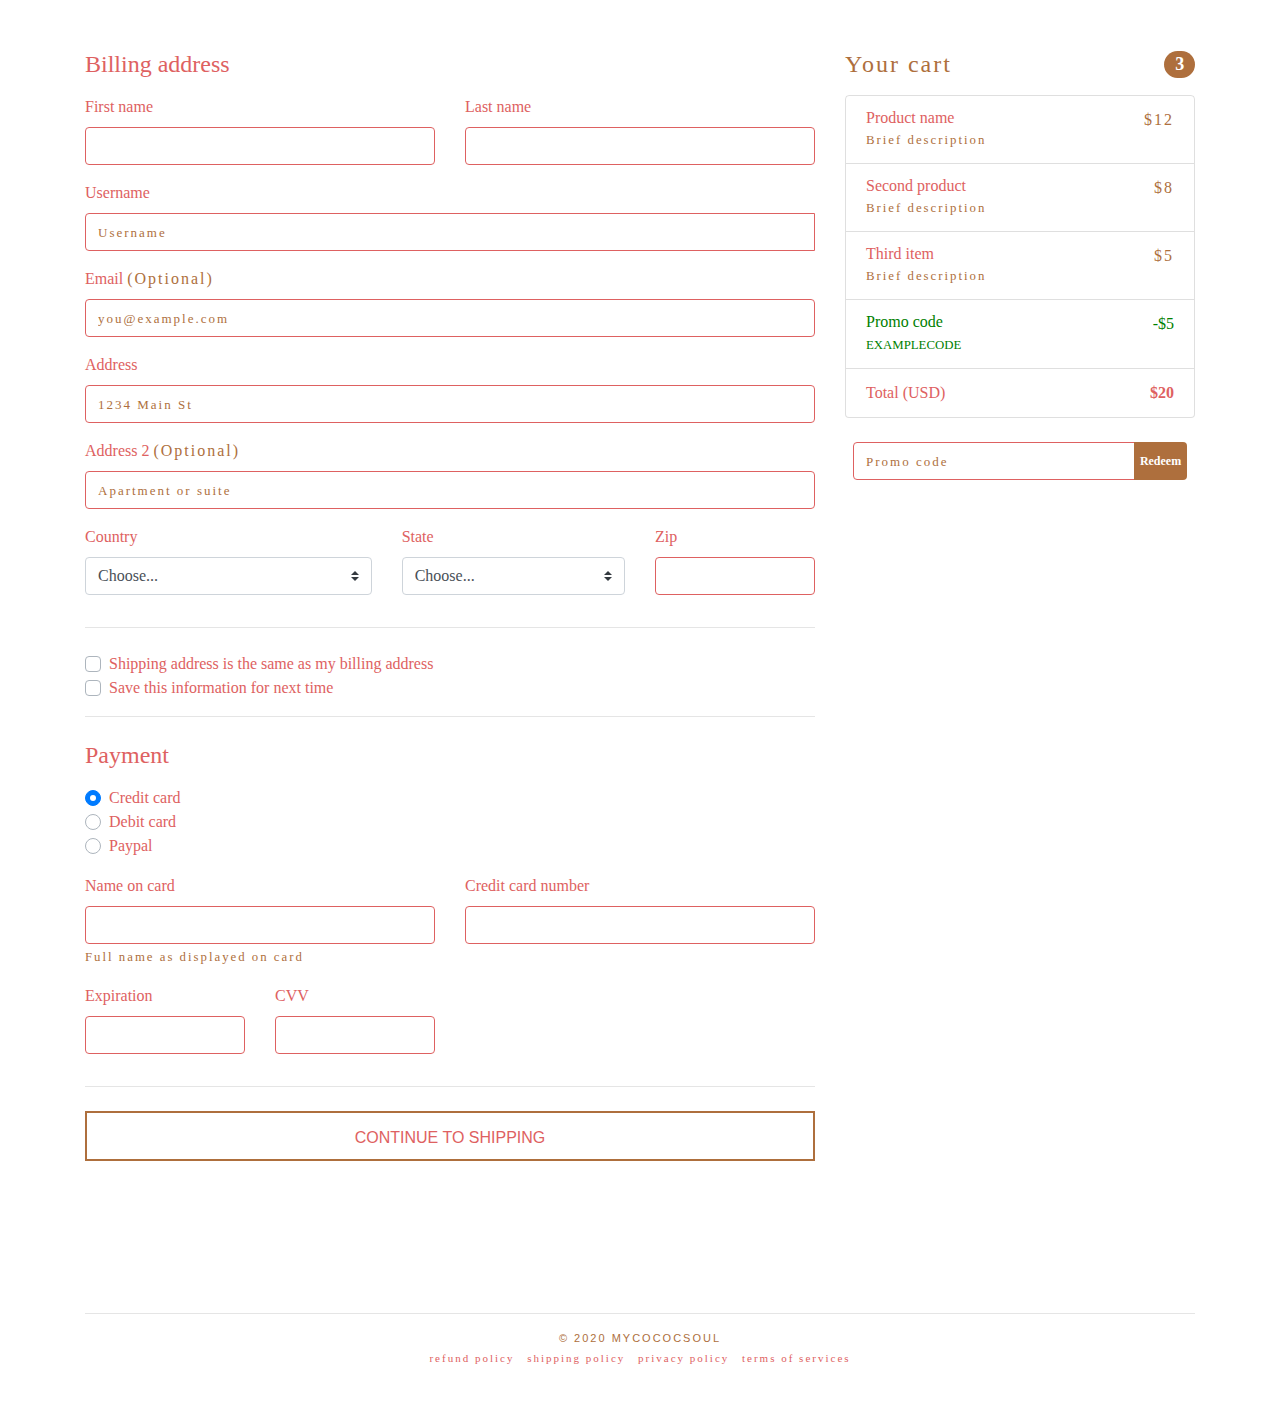
<file: demo/checkout-page.html>
<!doctype html>
<html lang="en">
  <head>
    <!-- Required meta tags -->
    <meta charset="utf-8">
    <meta name="viewport" content="width=device-width, initial-scale=1, shrink-to-fit=no">

    <!-- Bootstrap CSS -->
    <link rel="stylesheet" href="https://stackpath.bootstrapcdn.com/bootstrap/4.4.1/css/bootstrap.min.css" integrity="sha384-Vkoo8x4CGsO3+Hhxv8T/Q5PaXtkKtu6ug5TOeNV6gBiFeWPGFN9MuhOf23Q9Ifjh" crossorigin="anonymous">
    <link rel="stylesheet" href="css/style.css" >
    <title>Checkout-page</title>
    <style>
 
.button-3{
  width:100%;
  height:50px;
  border:2px solid #ae6f3d;
  float:left;
  text-align:center;
  cursor:pointer;
  position:relative;
  box-sizing:border-box;
  overflow:hidden;
  margin:0 0 40px 50px;
}
.button-3 a{
  font-family:arial;
  font-size:16px;
  color:#ae6f3d;
  text-decoration:none;
  line-height:50px;
  transition:all .5s ease;
  z-index:2;
  position:relative;
}
.eff-3{
  width:100%;
  height:50px;
  bottom:-50px;
  background:#ae6f3d;
  position:absolute;
  transition:all .5s ease;
  z-index:1;
}
.button-3:hover .eff-3{
  bottom:0;
}
.button-3:hover a{
  color:#fff !important;
}
input,
input::-webkit-input-placeholder {
font-size: 13px;
letter-spacing: 2px;
color: #ae6f3d !important;
}
input,
input::-webkit-input-placeholder:hover {
 color: #ae6f3d !important;
 border: 1px solid #ae6f3d;
 background: none !important;
}
.text-muted{
  color: #ae6f3d !important;
  letter-spacing: 2px;
}
.badge{
  background: #ae6f3d;
  color: #fff;
}
select option {
    margin: 40px;
    background: red !important;
    color: #fff;
    text-shadow: 0 1px 0 rgba(0, 0, 0, 0.4);
}
.list-group-item {
  background: none;
}
.coupon{
  color: green;
}
    </style>
  </head>
  <body>

    <div class="container">

        <div class="row" style="margin-top: 50px;">
          <div class="col-md-4 order-md-2 mb-4">
            <h4 class="d-flex justify-content-between align-items-center mb-3">
              <span class="text-muted">Your cart</span>
              <span class="badge badge-secondary badge-pill">3</span>
            </h4>
            <ul class="list-group mb-3">
              <li class="list-group-item d-flex justify-content-between lh-condensed">
                <div>
                  <h6 class="my-0">Product name</h6>
                  <small class="text-muted">Brief description</small>
                </div>
                <span class="text-muted">$12</span>
              </li>
              <li class="list-group-item d-flex justify-content-between lh-condensed">
                <div>
                  <h6 class="my-0">Second product</h6>
                  <small class="text-muted">Brief description</small>
                </div>
                <span class="text-muted">$8</span>
              </li>
              <li class="list-group-item d-flex justify-content-between lh-condensed">
                <div>
                  <h6 class="my-0">Third item</h6>
                  <small class="text-muted">Brief description</small>
                </div>
                <span class="text-muted">$5</span>
              </li>
              <li class="list-group-item d-flex justify-content-between ">
                <div class="coupon">
                  <h6 class="my-0">Promo code</h6>
                  <small>EXAMPLECODE</small>
                </div>
                <span class="coupon">-$5</span>
              </li>
              <li class="list-group-item d-flex justify-content-between">
                <span>Total (USD)</span>
                <strong>$20</strong>
              </li>
            </ul>
  
            <form class="card p-2">
              <div class="input-group">
                <input type="text" class="form-control" placeholder="Promo code">
                <div class="input-group-append">
                  <button type="submit" class="btn badge">Redeem</button>
                </div>
              </div>
            </form>
          </div>
          <div class="col-md-8 order-md-1">
            <h4 class="mb-3">Billing address</h4>
            <form class="needs-validation" novalidate>
              <div class="row">
                <div class="col-md-6 mb-3">
                  <label for="firstName">First name</label>
                  <input type="text" class="form-control" id="firstName" placeholder="" value="" required>
                  <div class="invalid-feedback">
                    Valid first name is required.
                  </div>
                </div>
                <div class="col-md-6 mb-3">
                  <label for="lastName">Last name</label>
                  <input type="text" class="form-control" id="lastName" placeholder="" value="" required>
                  <div class="invalid-feedback">
                    Valid last name is required.
                  </div>
                </div>
              </div>
  
              <div class="mb-3">
                <label for="username">Username</label>
                <div class="input-group">
                 <input type="text" class="form-control" id="username" placeholder="Username" required>
                  <div class="invalid-feedback" style="width: 100%;">
                    Your username is required.
                  </div>
                </div>
              </div>
  
              <div class="mb-3">
                <label for="email">Email <span class="text-muted">(Optional)</span></label>
                <input type="email" class="form-control" id="email" placeholder="you@example.com">
                <div class="invalid-feedback">
                  Please enter a valid email address for shipping updates.
                </div>
              </div>
  
              <div class="mb-3">
                <label for="address">Address</label>
                <input type="text" class="form-control" id="address" placeholder="1234 Main St" required>
                <div class="invalid-feedback">
                  Please enter your shipping address.
                </div>
              </div>
  
              <div class="mb-3">
                <label for="address2">Address 2 <span class="text-muted">(Optional)</span></label>
                <input type="text" class="form-control" id="address2" placeholder="Apartment or suite">
              </div>
  
              <div class="row">
                <div class="col-md-5 mb-3">
                  <label  for="country">Country</label >
                  <select class="custom-select d-block w-100" id="country" required>
                    <option value="">Choose...</option>
                    <option>United States</option>
                  </select>
                  <div class="invalid-feedback">
                    Please select a valid country.
                  </div>
                </div>
                <div class="col-md-4 mb-3">
                  <label for="state">State</label>
                  <select class="custom-select d-block w-100" id="state" required>
                    <option value="">Choose...</option>
                    <option>California</option>
                  </select>
                  <div class="invalid-feedback">
                    Please provide a valid state.
                  </div>
                </div>
                <div class="col-md-3 mb-3">
                  <label for="zip">Zip</label>
                  <input type="text" class="form-control" id="zip" placeholder="" required>
                  <div class="invalid-feedback">
                    Zip code required.
                  </div>
                </div>
              </div>
              <hr class="mb-4">
              <div class="custom-control custom-checkbox">
                <input type="checkbox" class="custom-control-input" id="same-address">
                <label class="custom-control-label" for="same-address">Shipping address is the same as my billing address</label>
              </div>
              <div class="custom-control custom-checkbox">
                <input type="checkbox" class="custom-control-input" id="save-info">
                <label class="custom-control-label" for="save-info">Save this information for next time</label>
              </div>
              <hr class="mb-4">
  
              <h4 class="mb-3">Payment</h4>
  
              <div class="d-block my-3">
                <div class="custom-control custom-radio">
                  <input id="credit" name="paymentMethod" type="radio" class="custom-control-input" checked required>
                  <label class="custom-control-label" for="credit">Credit card</label>
                </div>
                <div class="custom-control custom-radio">
                  <input id="debit" name="paymentMethod" type="radio" class="custom-control-input" required>
                  <label class="custom-control-label" for="debit">Debit card</label>
                </div>
                <div class="custom-control custom-radio">
                  <input id="paypal" name="paymentMethod" type="radio" class="custom-control-input" required>
                  <label class="custom-control-label" for="paypal">Paypal</label>
                </div>
              </div>
              <div class="row">
                <div class="col-md-6 mb-3">
                  <label for="cc-name">Name on card</label>
                  <input type="text" class="form-control" id="cc-name" placeholder="" required>
                  <small class="text-muted">Full name as displayed on card</small>
                  <div class="invalid-feedback">
                    Name on card is required
                  </div>
                </div>
                <div class="col-md-6 mb-3">
                  <label for="cc-number">Credit card number</label>
                  <input type="text" class="form-control" id="cc-number" placeholder="" required>
                  <div class="invalid-feedback">
                    Credit card number is required
                  </div>
                </div>
              </div>
              <div class="row">
                <div class="col-md-3 mb-3">
                  <label for="cc-expiration">Expiration</label>
                  <input type="text" class="form-control" id="cc-expiration" placeholder="" required>
                  <div class="invalid-feedback">
                    Expiration date required
                  </div>
                </div>
                <div class="col-md-3 mb-3">
                  <label for="cc-expiration">CVV</label>
                  <input type="text" class="form-control" id="cc-cvv" placeholder="" required>
                  <div class="invalid-feedback">
                    Security code required
                  </div>
                </div>
              </div>
              <hr class="mb-4">
              <div class="button-3" style="margin-left: 0px; width: 100%;">
                <div class="eff-3"></div>
                <a href="#"> CONTINUE TO SHIPPING </a>
              </div>
            </form>
          </div>
        </div>
  
        <footer class="my-5 pt-5 text-muted text-center text-small" style="  color: #ae6f3d !important;  font-size: 11px;">
          <hr >
          <p class="mb-1">&copy; 2020 MYCOCOCSOUL</p>
          <ul class="list-inline">
            <li class="list-inline-item"><a href="#">refund policy</a></li>
            <li class="list-inline-item"><a href="#">shipping policy</a></li>
            <li class="list-inline-item"><a href="#">privacy policy</a></li>
            <li class="list-inline-item"><a href="#">terms of services</a></li>
          </ul>
        </footer>
      </div>
  
    <!-- Optional JavaScript -->
    <!-- jQuery first, then Popper.js, then Bootstrap JS -->
    <script src="https://code.jquery.com/jquery-3.4.1.slim.min.js" integrity="sha384-J6qa4849blE2+poT4WnyKhv5vZF5SrPo0iEjwBvKU7imGFAV0wwj1yYfoRSJoZ+n" crossorigin="anonymous"></script>
    <script src="https://cdn.jsdelivr.net/npm/popper.js@1.16.0/dist/umd/popper.min.js" integrity="sha384-Q6E9RHvbIyZFJoft+2mJbHaEWldlvI9IOYy5n3zV9zzTtmI3UksdQRVvoxMfooAo" crossorigin="anonymous"></script>
    <script src="https://stackpath.bootstrapcdn.com/bootstrap/4.4.1/js/bootstrap.min.js" integrity="sha384-wfSDF2E50Y2D1uUdj0O3uMBJnjuUD4Ih7YwaYd1iqfktj0Uod8GCExl3Og8ifwB6" crossorigin="anonymous"></script>
  </body>
</html>
</file>
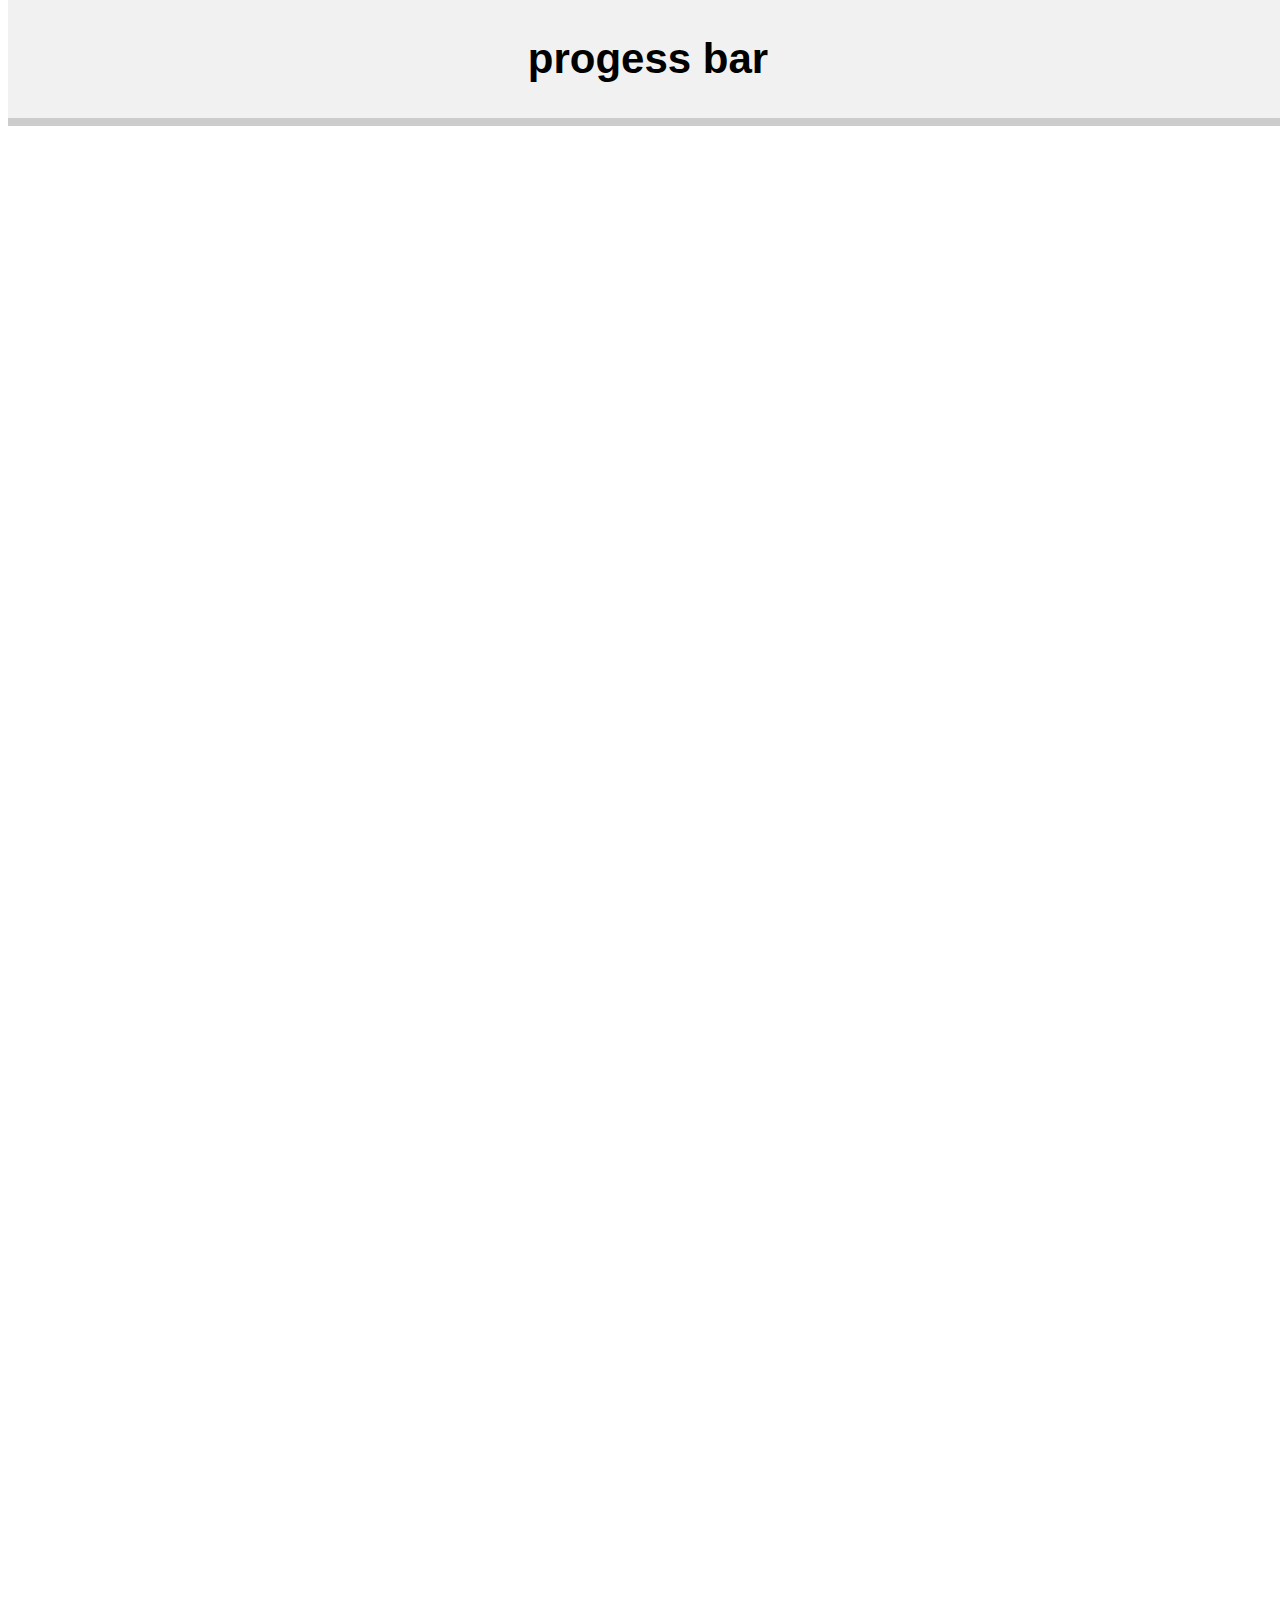
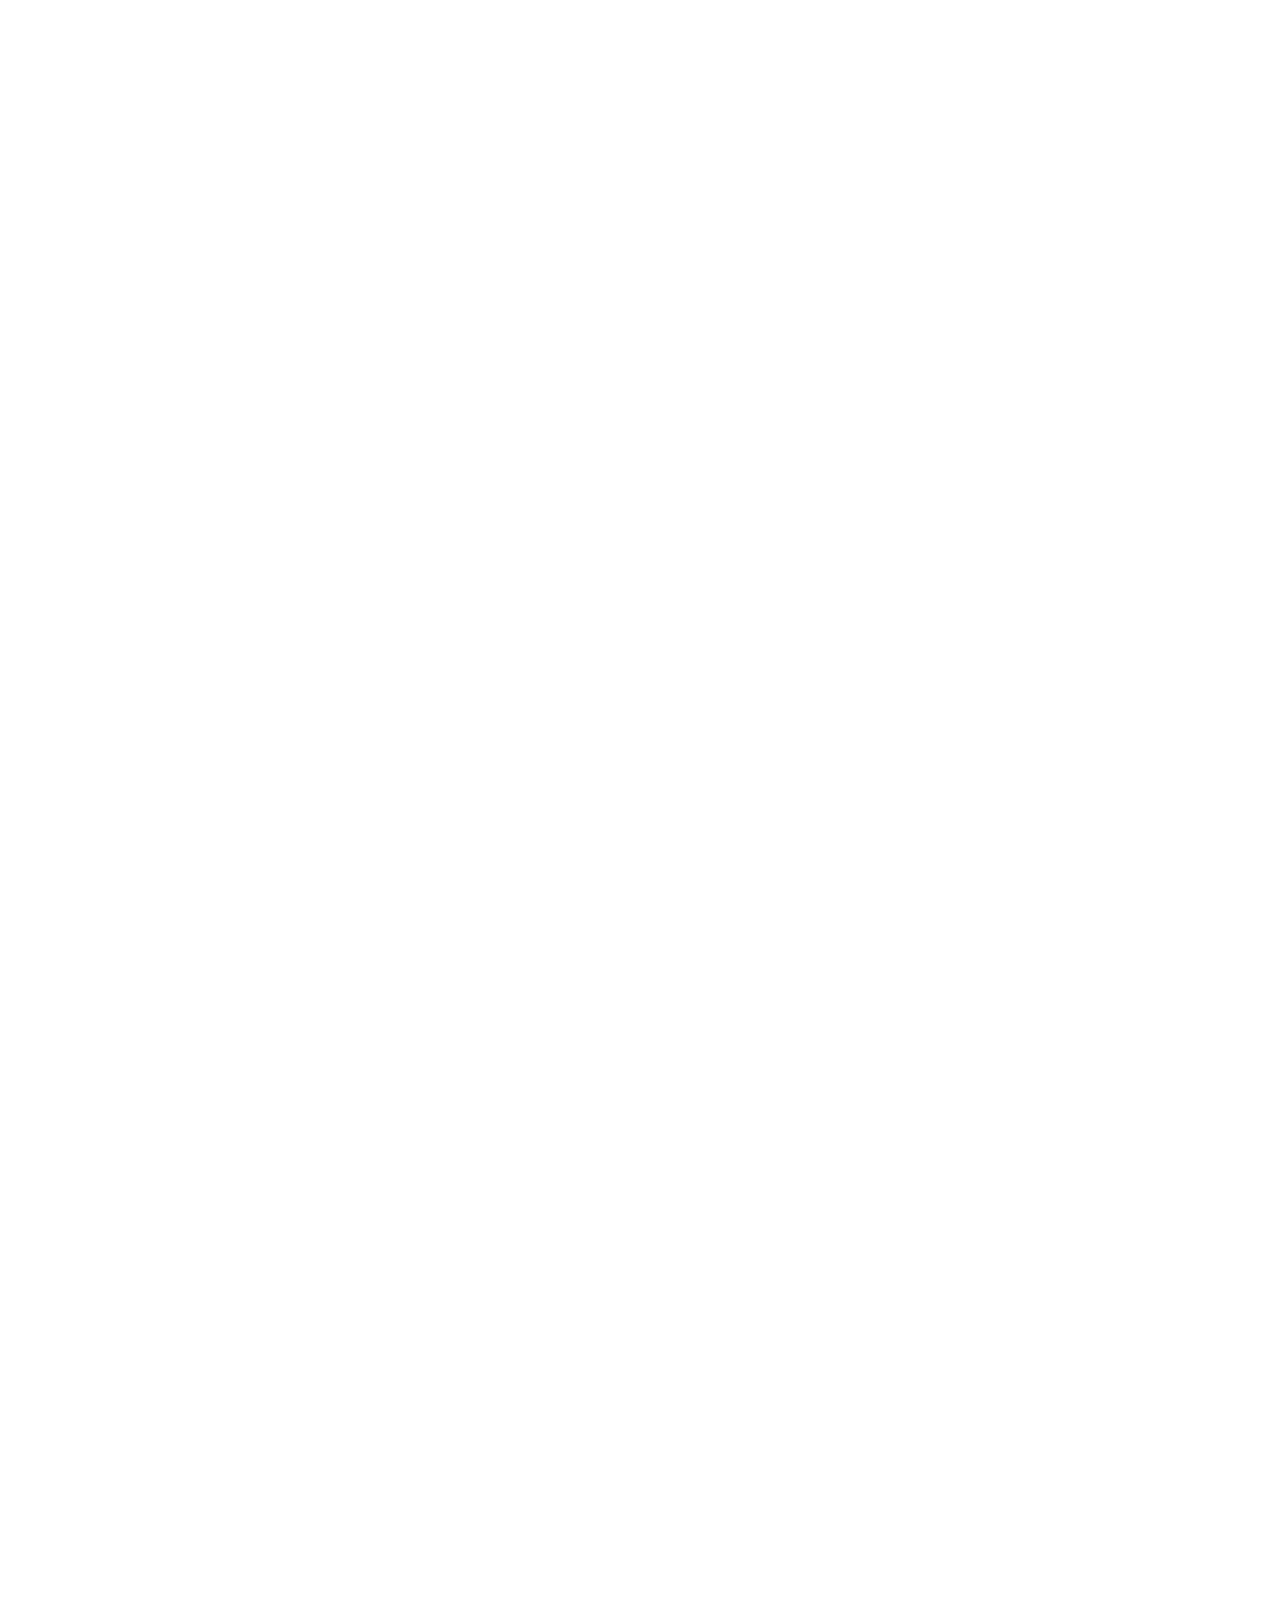
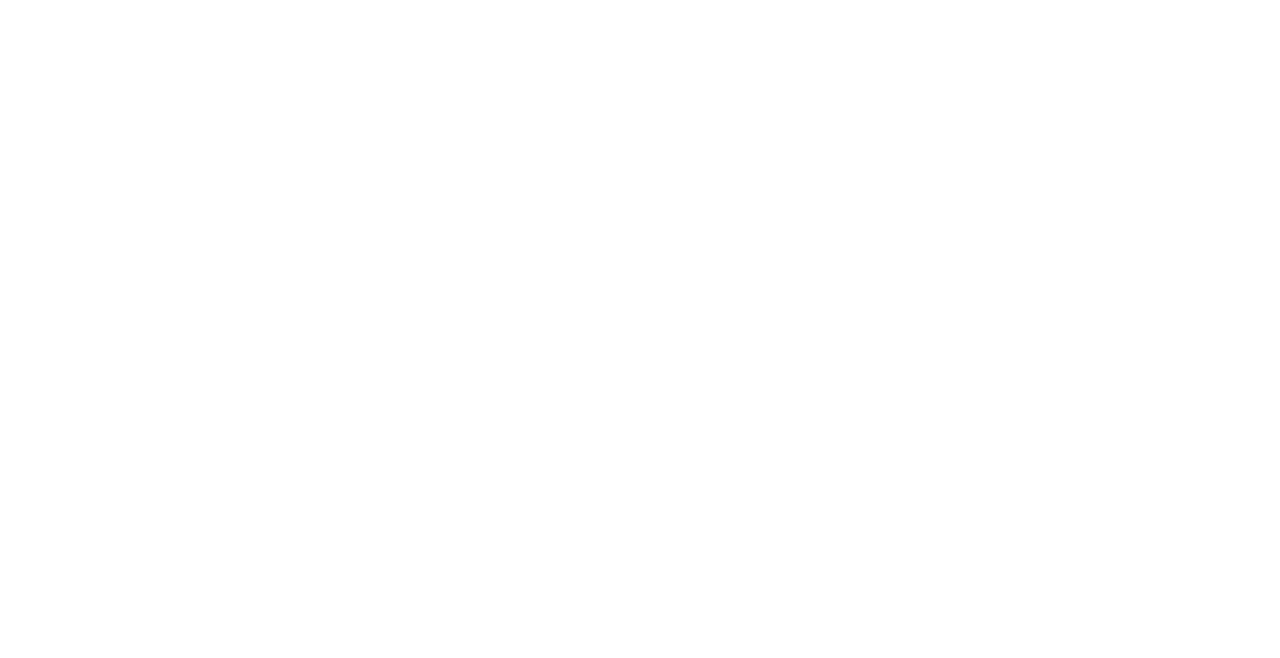
<file: demo/progress bar.html>
<!DOCTYPE html>
<html lang="en">
<head>
  <meta charset="UTF-8">
  <meta name="viewport" content="width=device-width, initial-scale=1.0">
  <meta http-equiv="X-UA-Compatible" content="ie=edge">
  <title>Document</title>
  <style>
    body {
      font-size: 28px;
      font-family: Arial, Helvetica, sans-serif;
    }
    
    .navbar {
      position: fixed;  
      top: 0;
      z-index: 1;
      width: 100%;
      background-color: #f1f1f1;
    }
    
    .navbar h2 {
      text-align: center;
    }
    
    .progress-container {
      width: 100%;
      height: 8px;
      background: #ccc;
    }
    
    .progress-bar {
      height: 8px;
      background: #4caf50;
      width: 0%;
    }
    
    .content {
      padding: 100px 0;
      margin: 50px auto 0 auto;
      width: 80%;
    }
    </style>
    </head>
    <body>
    
    <div class="navbar">
      <h2>progess bar</h2>
      <div class="progress-container">
        <div class="progress-bar" id="myBar"></div>
      </div>  
    </div>
    
    <div class="content" style="height: 400vh;">
     
      
    </div>
    
    
<script>
  // When the user scrolls the page, execute myFunction 
  window.onscroll = function() {myFunction()};
  
  function myFunction() {
    var winScroll = document.body.scrollTop || document.documentElement.scrollTop;
    var height = document.documentElement.scrollHeight - document.documentElement.clientHeight;
    var scrolled = (winScroll / height) * 100;
    document.getElementById("myBar").style.width = scrolled + "%";
  }
  </script>
  
</body>
</html>
</file>
<file: demo/css/style.css>
body{
  font-family: 'Lora', serif;
  background: #ffffff;
  background-position: center center;
  background-attachment: fixed;
  background-repeat: no-repeat;
  color: #de6161 !important;
}

.fa-angle-left{
  font-size: 50px !important;
  margin-left: -40px;
}
.fa-angle-right{
  font-size: 50px !important;
  margin-right: -40px;
}

h1,h2,h3,h4,h5,h6{
  font-family: 'Lora', serif !important;
}

p{
  font-family: 'Roboto', sans-serif !important;
}

.bg{
  background: #ffffff;
}
.nav-link{
  text-align: center !important;
}
.nav-item{
  letter-spacing: .1em;
  padding-right: 10px;
  color: #de6161 !important;
}
.nav-item a{
  color: #de6161 !important;
  font-size: 13px ;

}

/****mobile navbar stiiings**/

.mobile {
  /* background-color: #19b698; */
  background:url(/img/home-bg.jpg);
  /* border: 0 solid #333; */
  max-width: 100%;
  height: 85px;
  /* overflow: hidden; */
  position: relative;
}

.logo{
  height: 65px;
  margin: 10px 0px 10px 20px;
}
/* menu button */
.menuBtn {
  height: 30px;
  width: 30px;
  position: absolute;
  right: 40px;
  top: 22px;
  z-index: 101;
}
.menuBtn > span {
  background-color: #de6161;
  border-radius: 1px;
  height: 2px;
  width: 100%;
  position: absolute;
  left: 50%;
  top: 50%;
  margin: -1px 0 0 -15px;
  -webkit-transition: height 100ms;
  transition: height 100ms;
}
.menuBtn > span:after,
.menuBtn > span:before {
  content: '';
  background-color: #de6161;
  border-radius: 1px;
  height: 2px;
  width: 100%;
  position: absolute;
  left: 50%;
  margin-left: -15px;
  -webkit-transition: all 200ms;
  transition: all 200ms;
}
.menuBtn > span:after {
  top: -7px;
}
.menuBtn > span:before {
  bottom: -7px;
}
.menuBtn.act > span {
  height: 0;
}
.menuBtn.act > span:after,
.menuBtn.act > span:before {
  background-color: #de6161;
  top: 1px;
}
.menuBtn.act > span:after {
  -webkit-transform: rotate(45deg);
          transform: rotate(45deg);
}
.menuBtn.act > span:before {
  -webkit-transform: rotate(-45deg);
          transform: rotate(-45deg);
}
/* main menu block */
.mainMenu {
  background:url(../img/home-bg.jpg);

  /* background-color: #fff; */
  position: absolute;
  left: 0;
  top: 0;
  z-index: 100;
  height: 100vh;
  width: 100%;
  display: table;
  text-align: center;
  opacity: 0;
  -webkit-transition: all 500ms cubic-bezier(0.68, -0.55, 0.265, 1.55);
  transition: all 500ms cubic-bezier(0.68, -0.55, 0.265, 1.55);
  -webkit-transform: scale(0);
          transform: scale(0);
}

/* main menu block */
.vertical-menu {
  width: 100%;
  height: auto;
  margin-top: 135px;
  text-align:left;
}

.vertical-menu a {
  /* background-color: #; */
  /* color: black; */
  display: block;
  margin-left: 20px;
  font-size: 14px !important;
  /* padding: 12px; */
  text-decoration: none;
}

/* .vertical-menu a:hover {
  background-color: #ccc;
} */

.vertical-menu a.active {
  /* background-color: #de6161; */
  color: white;
}

.mainMenu.act {
  opacity: 1;
  -webkit-transform: scale(1);
          transform: scale(1);
}
.mainMenu.act ul li {
  opacity: 1;
  -webkit-transform: translateX(0);
          transform: translateX(0);
}
/* sign up button */
.suBtn {
  margin-top: 100px;
  background-color: #19b698;
  border-radius: 5px;
  padding: 10px 20px;
}



/**navbar show on mobile and laptop **/
@media (max-width: 800px) {  
  .mobile{
    display: block;
  }
  #mainNavForDesk{
    display: none;
  }

}

@media (min-width: 800px){
.mobile{
  display: none;
}
}


.dropdown-menu{
  border: 1px solid #de6161;
  background: #fff;
} 
.dropdown-item:hover{
  background: none;
}
.link{
  position: relative;
}

.link:after{
  content: '';
  position: absolute;
  width: 0; height: 1px;
  display: block;
  margin-top: 1px;
  right: 0;
  background: #de6161;
  transition: width .5s ease;
  -webkit-transition: width .5s ease;
}
 
.link:hover:after{
  width: 100%;
  left: 0;
  background: #de6161;
}


.fa-bars{
  font-size:40px; color: #de6161 !important ;
}


/**animations**/
.titlemove{
    position: relative;
    animation: mymove 2s;
}
#herobtn{
    position: relative;
    animation: mymove 2.5s;
}
.image{
    position: relative;
    animation: myimgmove 2s;
}
@keyframes mymove {
    0%   {left: -600px;}
    100% {left: 0px;}
  }
  @keyframes myimgmove {
    0%   {right: -600px;}
    100% {right: 0px;}
  }

/**carousal  icon***/
.carousel-control-prev-icon,
.carousel-control-next-icon {
  height: 100px;
  width: 100px;
  outline: black;
  background-size: 100%, 100%;
  border-radius: 50%;
  background-image: none;
}

.carousel-control-next-icon:after
{
  content: '>';
  font-size: 50px;
  margin-right: -50px;
  color: #de6161;
}

.carousel-control-prev-icon:after {
  content: '<';
  font-size: 50px;
  margin-left: -50px;
  color: #de6161;
}


.carousel-control-prev-icon,
.carousel-control-next-icon { 
    display:block; 
    }
    @media screen and (max-width: 700px) {
        .carousel-control-prev-icon,
        .carousel-control-next-icon{ 
    display:none; }
 }


/**Media query for responsive in mobile **/

/**normal **/
.carousel-caption{
  top: 20%;
  height: auto;
  max-height: 120px;
} 
.image{
  width:auto;
height: 600px;
margin-left: -50px;
}
.titlemove{
text-align: left;
margin-left: -50px;
letter-spacing: 15px !important;
line-height: 1.8em !important;
font-size: 70px !important;
margin-top: 20% !important;
}
#herobtn{
margin-left: -220px;
margin-top: 20px;
width: 300px !important;
}

 @media screen and (max-width: 1500px ) {
  .carousel-caption{
    top: 0%;
    height: auto;
    max-height: 120px;
} 
.image{
  width: 540px!important;
  height: auto;
  margin-left: -50px;
}
.titlemove{
  text-align: left;
  margin-left: -50px;
  letter-spacing: 12px !important;
  line-height: 1.5em !important;
  font-size: 50px !important;
  margin-top: 30% !important;
}
#herobtn{
  margin-left: -220px;
  margin-top: 20px;
}
}

@media screen and (max-width: 1200px ) {
  .carousel-caption{
    top: 10%;
    height: auto;
    max-height: 120px;
} 
.image{
  width: 620px;
  height: 410px;
  margin-left: -50px;
}
.titlemove{
  text-align: left;
  margin-left: -50px;
  letter-spacing: 12px !important;
  line-height: 1.5em !important;
  font-size: 45px !important;
  margin-top: 30% !important;
}
#herobtn{
  margin-left: -180px;
  margin-top: 20px;
}
}

@media screen and (max-width: 1000px ) {

  .carousel-caption{
    top: 20% !important;
    height: auto;
    max-height: 120px;
} 
.image{
  width: 550px;
  height: 350px;
  margin-left: -60px;
}
.titlemove{
  text-align: left;
  margin-left: -50px;
  letter-spacing: 10px !important;
  line-height: 1.5em !important;
  font-size: 40px !important;
  margin-top: 30% !important;
}
#herobtn{
  margin-left: -80px;
  margin-top: 20px;
}
}

@media screen and (max-width: 800px ) {
  .carousel-caption{
    top: -8% !important;
    height: auto;
    max-height: 120px;
    line-height: 80px;
} 
.image{
  width: 330px!important;
  height: auto;
  margin-left: -60px;
}
.titlemove{
  text-align: center;
  margin-left: 0px !important;
  letter-spacing: 10px !important;
  line-height: 1.5em !important;
  font-size: 40px !important;
  margin-top: 30% !important;
}
#herobtn{
  /* text-align: left !important; */
  margin-left: 0px !important;
  margin-top: 20px;
  width: 200px!important;
}
}

/* 
@media (max-width: 1500px) {
  

    .image{
        width: 500px;
        height: 400px;
    }
  }



  @media (max-width: 768px)  {
 
    .carousel-caption{
        top: 8% !important;
        height: auto;
        margin-top: -110px;
        max-height: 120px;
    } 
    .image{
      margin-left: -100px !important;
      width:  400px !important;
    }
    .titlemove{
      text-align: center !important;
      letter-spacing: 8px !important;
      font-size: 28px !important;
    }
    .btn-categories{
      margin-left: 55px !important;
    }
    
  } */



.row h2{
    margin-top: 80px;
    font-size: 42px;
    letter-spacing: .2em;
    line-height: 1.4em;
    text-transform: uppercase;
    color:  rgb(174, 111, 61);;
}

#herobtn{
    width: auto;
    padding: 12px 20px;
    border: 1px solid #de6161;
    background: #de6161;
    background: -webkit-linear-gradient(to right, #de6161, #de6161);
    background: linear-gradient(to right, #de6161, #de6161);
    color: #ffffff!important;
    text-decoration: none;
    font-size: 13px;
    letter-spacing: 4px;
    text-transform: uppercase;
    text-align: center;
    line-height: 13px;
    box-shadow: 1px 2px 4.5px 2px rgba(0,0,0,0.15);
    font-family: 'Roboto', sans-serif !important;

}

  
.carousel-item {
    height: 88vh;
    min-height: 350px;
    background: no-repeat center center scroll;
    -webkit-background-size: cover;
    -moz-background-size: cover;
    -o-background-size: cover;
    background-size: cover;
  }


.card{
  border: none;
  background:none;
  transition: box-shadow 0.2s ease-in-out, transform 0.35s ease-in-out;
}
.card-combo{
  transition:  .6s ease-in;
}

.card-combo:hover {
  box-shadow: 0 11px 11px 0 rgba(0, 0, 0,.16);
  /* background: #fff; */
  transform: translateY(-5px);
}


.card img{
  width: 100%;
  height: auto;
}
.card-title{
  margin-top: -30px;
  text-align: center;
  font-size: 18px;
  font-weight: 400;
    font-style: normal;
    color: #de6161;
    line-height: 1;
    letter-spacing: 2px;
}
.card-text{
  font-size: 15px;
  text-align: center;
  color: #de6161;

}
@media (max-width: 950px){

  .card-title{
    font-size: 15px !important;
  }
  .card-text{
    font-size: 20px;
  }
}

@media (max-width: 600px){

  .card-title{
    font-size: 18px !important;
  }
 
}


.checked {
  color: orange !important;
}
.rating{
  text-align: center;
}
#card-btn{
  width: auto;
    /* height: 150px!important; */
    border: 1px solid #de6161;
    padding: 14px 10px;
    background: #de6161;
    background: -webkit-linear-gradient(to right, #de6161, #de6161);
    background: linear-gradient(to right, #de6161, #de6161);
    color: #ffffff!important;
    text-decoration: none;
    font-size: 11px;
    letter-spacing: 4px;
    text-transform: uppercase;
    text-align: center;
    line-height: 13px;
    box-shadow: 1px 2px 4.5px 2px rgba(0,0,0,0.15);
}

/** button css **/




.button-4{
  width:220px;
  height:50px;
  border:2px solid #de6161;
  float:left;
  text-align:center;
  cursor:pointer;
  position:relative;
  box-sizing:border-box;
  overflow:hidden;
  text-transform: uppercase;
  margin-top: 2%;
  margin-left: 42%;
}


@media (max-width: 600px) { 
  .button-4 {
    margin-left: 25%;

   }
}
@media (max-width: 800px) { 
  .button-4 {
    margin-left: 35%;

   }
}

/**for type button tag **/

.button-4 button{
  background: none; 
  border: none ; 
  outline: none; 
  color: #de6161 !important;
  font-family:arial;
  font-size:16px;
  color:#34495e;
  text-decoration:none;
  line-height:50px;
  transition:all .5s ease;
  z-index:2;
  position:relative;
}


.button-4:hover button{
  color:#fff !important;
}

/**for anchor **/
.button-4 a{
  background: none; 
  border: none ; 
  outline: none; 
  color: #de6161 !important;
  font-family:arial;
  font-size:16px;
  color:#34495e;
  text-decoration:none;
  line-height:50px;
  transition:all .5s ease;
  z-index:2;
  position:relative;
}

.eff-4{
  text-transform: uppercase;
  width:220px;
  height:50px;
  left:-220px;
  background:#de6161;
  position:absolute;
  transition:all .5s ease;
  z-index:1;
}
.button-4:hover .eff-4{
  left:0;
}
.button-4:hover a{
  color:#fff !important;
}



/**for video zooming background**/

.dad {
  margin-top: 130px;
    height: 500px;
    width: 100%;
    overflow: hidden;
    position: relative;
    padding: 0;
}

.dad > .son-1 {
    position: absolute;
    height: 100%;
    width: 100%;
    -moz-transition: all 5s;
    -webkit-transition: all 5s;
    transition: all 5s;
    -moz-transform: scale(1,1);
    -webkit-transform: scale(1,1);
    transform: scale(1,1);
    background-image: url("../images/1.jpg");
    -moz-background-size: cover;
    -webkit-background-size: cover;
    background-size: cover;
    z-index: -1;
}

.dad:hover > .son-1 {
    -moz-transform: scale(2,2);
    -webkit-transform: scale(2,2);
    transform: scale(2,2);    
}

.son-text {
    color: #de6161;
	font-size: 1.2em;
  text-align: center;
  letter-spacing: 2px;
	width: 100%;
	height: 500px;
    -moz-transition: all 1s;
    -webkit-transition: all 1s;
    transition: all 1s;
	padding-top: 20vh;
}

.son-text:hover {
	background-color: #000;
	opacity: 0.7;
}

.son-span {
	background: #de6161;
	color: #fff;
	padding: 15px 45px;
	font-family: 'Josefin Slab', serif;
	font-style: italic;
}

/***OWL CAROUSEL ***/


.owl-carousel {
  width: 100%;
  position: relative;
}
.owl-carousel .item {
  padding: 0px 20px 0px 20px;
  margin: 25px;
  position: relative;
  background: none;
  /* box-shadow: 0px 4px 15px rgba(0, 0, 0, 0.2); */
  border-radius: 10px;
}

.owl-carousel .item h2 {
  margin-top: 50px;
}


.owl-carousel .item .owl-details {
  display: flex;
  align-items: center;
}
.owl-carousel .item .owl-details img {
  width: 74px;
  height: 74px;
}
.owl-carousel .item .owl-details button, .shop.btn{
  font-size: 14px;
  padding: 10px;
  letter-spacing: 1.3px;
  margin: 10px;
  width: 200px;
  text-align: center;
  color: #fff !important;
  background-color: #de6161;
  border-radius: 5px;
}
@media(max-width: 600px){

.owl-details button{
  margin: 1px !important;
  width: 200px !important;
  padding: 10px !important;
  font-size: 11px !important;
}
}

.owl-nav .owl-prev {
  position: absolute;
  left: 0;
  top: 50%;
  transform: translateX(-50%);
}
.owl-nav .owl-next {
  content: " dd";
  position: absolute;
  right: 0;
  top: 50%;
  transform: translateX(-50%);
}

.item h2{
  font-size: 16px;
  letter-spacing: 1.4px;
  line-height: 25px;
  margin-top: -40px;
  text-align: center;
}
.item h3{
  font-size: 30px;
  font-weight: 600;
  text-align: right;
  margin: 5px 15px 5px 0px;
}
/* .item .rating{
  float: right;
} */
.item img{
  width: 70%;
  height: 70%;
}

.item{
    position: relative;
    transition: all 0.6s cubic-bezier(0.165, 0.84, 0.44, 1);
}

.item:after {
  content: '';
  position: absolute;
  width: 100%;
  height: 100%;
  top: 0;
  left: 0;
  border-radius: 5px;
  opacity: 0;
  box-shadow: 0 5px 15px rgba(0, 0, 0, 0.3);
  transition: all 1s cubic-bezier(0.165, 0.84, 0.44, 1);
}

.item:hover {
  transform: scale(1.075);

  background-position: center;
  background-repeat: no-repeat;
  background-position: fixed;
  /* background: url('../img/goodness-of-coconut-bg.png'); */
}

.item:hover:after {
  opacity: 1;
}


/****ttoday deals products**/


#landing-page-wrap * {
  box-sizing: border-box;
}
#landing-page-wrap *,
#landing-page-wrap *::after {
  box-sizing: inherit;
}
#landing-page-wrap img {
  max-width: 100%;
  width: 100%;
  height: auto;
}
#landing-page-wrap h1, #landing-page-wrap h2, #landing-page-wrap h3, #landing-page-wrap h4 {
  color: #de6161;
  line-height: 1.3;
  margin-bottom: 0.5em !important;
}
#landing-page-wrap h2, #landing-page-wrap h4 {
  font-size: 2em;
}
#landing-page-wrap p {
  margin-top: 0 !important;
  padding-top: 0 !important;
  font-size: 16px;
  margin: 0 auto 1.4em;
  line-height: 1.4;
  letter-spacing: 1.5px;
  -webkit-font-smoothing: antialiased;
  -moz-osx-font-smoothing: grayscale;
}
#landing-page-wrap .content-container {
  width: 100%!important;
  max-width: 1000px;
  padding: 0 20px;
  margin: 0 auto;
}

#featured-products-top-deals {
  background: none;
  background-repeat: repeat;
  background-position: top left;
}
#featured-products-top-deals .product-row {
  padding: 120px 0 0;
  -webkit-box-align: center;
          align-items: center;
}
#featured-products-top-deals .product-row .product-image {
  max-width: 400px;
  margin: 0 auto;
}
#featured-products-top-deals .product-row .product-text {
  background: transparent;
}
#featured-products-top-deals .product-row .product-title {
  font-size: 22px;
  letter-spacing: 6px !important;
  color: #de6161;
}

#featured-products-top-deals .product-row p {
  line-height: 1.5;
  font-size: 18px;
}
#featured-products-top-deals .product-row .product-buttons {
  margin: 1em 0;
}

#featured-products-top-deals .product-row::after {
  content: "";
  display: block;
  clear: both;
  float: none;
}
#featured-products-top-deals .product-row:nth-child(odd) {
  -webkit-box-orient: horizontal;
  -webkit-box-direction: reverse;
          flex-direction: row-reverse;
}
@media only screen and (min-width: 620px) {
  #featured-products-top-deals {
    /* .product-row:nth-child(2n+2) {
    	margin-top: 300px;
    } */
  }
  #featured-products-top-deals .product-row:nth-child(odd) .product-image {
    padding-left: 5%;
    padding-right: 0;
  }
  #featured-products-top-deals .product-row {
    display: -webkit-box;
    display: flex;
    margin-bottom: 0;
    min-height: 380px;
    -webkit-box-align: center;
            align-items: center;
  }
  #featured-products-top-deals .product-row .product-image {
    width: 45%;
    float: left;
    -webkit-box-flex: 1;
            flex: 1 1 45%;
    padding-right: 5%;
    max-width: 45% !important;
    min-width: 500px;
  }
  #featured-products-top-deals .product-row .product-text {
    position: relative;
    width: 55%;
    float: right;
    -webkit-box-flex: 1;
            flex: 1 1 55%;
    max-width: 55%;
  }
  #featured-products-top-deals .product-row .product-text h4 {
    margin: 0 0 .5em 0;
  }
  #featured-products-top-deals .product-row .product-text .product-buttons .btn {
    margin-right: 1em;
  }
}

#cta {
  padding: 30px 0;
}

#cta .content-container {
  text-align: center;
}

/* Animate Elements*/
@media only screen and (min-width: 620px) {
  .animation-element,
  .product-row > div {
    opacity: 0 !important;
    position: relative;
  }

  /*animation element sliding left*/
  .animation-element,
  .product-row > div {
    -webkit-transition: all 800ms ease-in-out;
    transition: all 800ms ease-in-out;
    -webkit-transition-timing-function: ease-in-out;
            transition-timing-function: ease-in-out;
    -webkit-transition-timing-function: cubic-bezier(0.42, 0, 0.58, 1);
            transition-timing-function: cubic-bezier(0.42, 0, 0.58, 1);
  }

  .product-row:nth-child(even) .product-image,
  .product-row:nth-child(odd) .product-text {
    -webkit-transform: translate3d(-100px, 0px, 0px);
    transform: translate3d(-100px, 0px, 0px);
  }

  .animation-element.slide-right,
  .product-row:nth-child(odd) .product-image,
  .product-row:nth-child(even) .product-text {
    -webkit-transform: translate3d(100px, 0px, 0px);
    transform: translate3d(100px, 0px, 0px);
  }

  .product-row .in-view {
    opacity: 1 !important;
    -webkit-transform: translate3d(0px, 0px, 0px) !important;
    transform: translate3d(0px, 0px, 0px) !important;
  }
}





#logo {height: 80px; margin-left: 20px;}

.wrapper {
    text-align: center;
}


.parent {
    width: 100%;
    height: 500px;
    overflow: hidden;
    position: relative;
  	cursor: pointer;
}

.child {
    height: 100%;
    width: 100%;
    background-size: cover;
    background-repeat: no-repeat;
    -webkit-transition: all 3s;
    -moz-transition: all 3s;
    -o-transition: all 3s;
    transition: all 3s;
}
.padding-0{
  padding-right:0;
  padding-left:0;
}
/* Several different images */

.bg-one {background-image: url('/img/1.jpg');}
.bg-two {background-image: url('/img/1.jpg');}

 /* .bg-one a {
    display: none;
    font-size: 35px;
    color: #ffffff !important;
    font-family: sans-serif;
    text-align: center;
    margin: auto;
    position: absolute;
    top: 0;
    left: 0;
    bottom: 0;
    right: 0;
    height: 50px;
    cursor: pointer;
} */
.btn-categories{
  top: 75%;
  margin-left: 100px;
  left: 0% !important;
}
.parent:hover .child, .parent:focus .child {
    -ms-transform: scale(1.1);
    -moz-transform: scale(1.1);
    -webkit-transform: scale(1.1);
    -o-transform: scale(1.1);
    transform: scale(1.1);
}

.parent:hover .child:before, .parent:focus .child:before {
    display: block;
}

.parent:hover a, .parent:focus a {
    display: block;
}

.child:before {
    content: "";
    display: none;
    height: 100%;
    width: 100%;
    position: absolute;
    top: 0;
    left: 0;
    /* background-color: rgba(52,73,94,0.75); */
}

/* Media Queries */
@media screen and (max-width: 960px) {
    .parent {width: 100%; margin: 20px 0px}
		.wrapper {padding: 20px 20px;}
}




.block-item img{
  transition: all 2s cubic-bezier(0.165, 0.84, 0.44, 1);
}

.block-item img:hover {
  transform: scale(1.3);
}
.product-image img{
  transition: all 2s cubic-bezier(0.165, 0.84, 0.44, 1);
}


.product-image img:hover {
  transform: scale(1.25);
}

/**video background **/
.videobackground {
  position: relative;
  background-color: black;
  height: 75vh;
  min-height: 25rem;
  width: 100%;
  margin-top: 10px;
  overflow: hidden;
}

.videobackground video {
  position: absolute;
  top: 50%;
  left: 50%;
  min-width: 100%;
  min-height: 100%;
  width: auto;
  height: auto;
  z-index: 0;
  -ms-transform: translateX(-50%) translateY(-50%);
  -moz-transform: translateX(-50%) translateY(-50%);
  -webkit-transform: translateX(-50%) translateY(-50%);
  transform: translateX(-50%) translateY(-50%);
}

.videobackground .header-box {
  position: relative;
  z-index: 2;
}

.videobackground .overlay {
  position: absolute;
  top: 0;
  left: 0;
  height: 100%;
  width: 100%;
  background-color: black;
  opacity: 0.5;
  z-index: 1;
}

@media (pointer: coarse) and (hover: none) {
  .videobackground {
    background: url('https://source.unsplash.com/XT5OInaElMw/1600x900') black no-repeat center center scroll;
  }
  .videobackground video {
    display: none;
  }
}
/**testimonailas**/
.bg-testimonials{
  background-color: url(../img/home-bg.jpg);
  color: #fff;
}
.blockquote-footer{
  color: #de6161;
}
.blockquote p{
  color: #de6161;
}
#client-testimonial-carousel
{
  color: #de6161 !important;
}  
  #gallery {
    display: grid;
    height: calc(80vh - 10px);
    grid-template: repeat(6, 1fr)/repeat(6, 1fr);
    grid-gap: 0.5em;
  }
  @media (max-width: 800px) {
    #gallery {
      display: flex;
      align-items: flex-start;
      flex-wrap: wrap;
    }
    #gallery > div {
      width: 48%;
      margin: 1%;
    }
  }
  @media (max-width: 800px) and (max-width: 350px) {
    #gallery > div {
      width: 98%;
    }
  }
  
  #gallery > div:nth-child(6n + 1) {
    grid-column: span 2;
    grid-row: span 2;
  }
  #gallery > div:nth-child(2) {
    grid-column: span 3;
    grid-row: span 3;
  }
  #gallery > div:nth-child(4) {
    grid-column: span 1;
    grid-row: span 2;
  }
  #gallery > div > a {
    opacity: 0;
    position: absolute;
    color: #000;
    background-color: #000;
    font: bold 4em "Helvetica";
    text-shadow: 0 -1px 5px #fff, -1px 0px 5px #fff, 0 1px 5px #fff, 1px 0px 5px #fff;
    padding: 2rem;
    mix-blend-mode: difference;
    width: 100%;
    height: 100%;
    transition: all ease 1s;
  }
  #gallery > div > img {
    width: 100%;
    min-height: 100%;
    transition: all ease 1s;
  }
  #gallery > div:hover img {
    filter: blur(4px);
  }
  #gallery > div:hover a {
    opacity: 1;
  }
  #gallery > div {
    overflow: hidden;
    position: relative;
    box-shadow: 0 2px 8px 0 rgba(0, 0, 0, 0.2), 0 3px 20px 0 rgba(0, 0, 0, 0.19);
  }
  #gallery div,
  #gallery a {
    display: flex;
    justify-content: center;
    align-items: center;
    text-decoration: none;
  }
  
  
/**Footer**/
.page-footer{
    background: url(/img/footer-bg.png) !important;
    -webkit-background-size: cover;
    -moz-background-size: cover;
    -o-background-size: cover;
    background-size: cover;
    color: #de6161;
    height: auto;
    width: 100%;
    
}
.footer-copyright{
  text-align: left !important; margin-top: 30px; margin-left: 5%;
  letter-spacing: 2px;
  font-size: 14px;
}

@media screen and (max-width: 900px) {
    .footer-show,#gallery{
      display: none;
}


.carousel-item{
    height: 93vh;
    text-align: center;
}
.image{
    margin-left: -50px;
    width: 400px;
    height:300px;
    
}
}


@media screen and (max-width: 900px) {
    @keyframes mymove {
        0%   {right: -600px;}
        100% {right: 0px;}
      }
      @keyframes myimgmove {
        0%   {right: -600px;}
        100% {right: 0px;}
      }
      .carousel-caption{
          top: 0%;
      }
      
    .footer-show{
        text-align: center;
    }
    .carousel-caption{
      /* background-color: rgb(209, 209, 154); */
      top: 8%;
      height: auto;
      max-height: 120px;
  } 
  .image{
      margin-top: 20px;
      width: 400px;
      height: 300px;
  }
  .carousel-item {
    height: 100vh;
}
}
a{
    color: #de6161 !important;
}
a:hover{
    text-decoration: none !important;
    color: #de6161 !important;
    font-weight: 500;
}




/**extra box **/

.md-modal {
  margin: auto;
  position: absolute;
  top: 100px;
  left: 0;
  right: 0;
  width: 50%;
  max-width: 630px;
  min-width: 320px;
  height: auto;
  z-index: 2000;
  visibility: hidden;
  -webkit-backface-visibility: hidden;
  -moz-backface-visibility: hidden;
  backface-visibility: hidden;
}

.md-show {
  visibility: visible;
}
@media (max-width: 500px){
  .modal-title {
    /* border-bottom: none; */
    text-align: left;
  }
  .modal-title img{
    text-align: center !important;
    width: 60px !important;
    height: 100% !important;
  }
  .button-featured{
    margin-left: 75px !important;
  }
  .border-right{
    /* border-bottom: 1px solid gray; */
    border-right: none !important;
  }
  .trending-modal{
    margin-top: -250px !important;
  }
}


.md-overlay {
  position: fixed;
  width: 100%;
  height: 100%;
  visibility: hidden;
  top: 0;
  left: 0;
  z-index: 1000;
  opacity: 0;
  background: rgba(7, 43, 3, 0.8);
  -webkit-transition: all 0.3s;
  -moz-transition: all 0.3s;
  transition: all 0.3s;
}

.md-show ~ .md-overlay {
  opacity: 1;
  visibility: visible;
}

.md-effect-12 .md-content {
  -webkit-transform: scale(0.8);
  -moz-transform: scale(0.8);
  -ms-transform: scale(0.8);
  transform: scale(0.8);
  opacity: 0;
  -webkit-transition: all 0.3s;
  -moz-transition: all 0.3s;
  transition: all 0.3s;
}

.md-show.md-effect-12 ~ .md-overlay {
  background: url(/img/home-bg.jpg);
}

.md-effect-12 .md-content h3,
.md-effect-12 .md-content {
  background: transparent;
}

.md-show.md-effect-12 .md-content {
  -webkit-transform: scale(1);
  -moz-transform: scale(1);
  -ms-transform: scale(1);
  transform: scale(1);
  opacity: 1;
}




.col input {
  margin-left: 10% !important;
    width: 100%;
    padding: 25px;
    margin: 15px;
    margin-left: 0px !important;
    height: 25px;
    outline:none
}


form.example input[type=text] {
  padding: 15px;
  font-size: 15px;
  border: 1px solid #de6161;
  width: 100%;
  background: url(/img/footer-bg.png);
}

.border-right{
  margin-top: 60px;
  height: 60vh;
  border-color: #de6161;
}

.top-one-title{
  font-weight: 500; 
  font-size: 30px; 
  letter-spacing: .2em; 
  color: #de6161; 
  text-align: center; 
  margin-top: 50px;
}

/**images swap **/
.swap img:last-child{display:none}
.swap:hover img:first-child{display:none}
.swap:hover img:last-child{display:inline-block}


.modal-dialog {
  width: 100% !important;
  height: 100% !important;
  margin: 0 !important;
  padding: 0 !important;
  max-width:none !important;

}

.modal-content {
  height: auto !important;
  min-height: 100% !important;
  border-radius: 0 !important;
  background:url(../img/home-bg.jpg) !important 
}
.hashtag button{
  margin: 2px;
  color: #fff;
  font-size: 10px;
  background-color: red !important;

}
#modal-body-title h2{
  margin-top: 0px;
   color: #de6161; 
   font-size: 25px; 
   font-weight: 700;
}
/* 
.modal-footer {
  border-top: 1px solid #9ea2a2 !important;
} */

/* hide the blue outline */
.form-control{
  background: none;
  border-color: #de6161 !important;
}
.form-control:focus {
outline: 0 !important;
border-color: #de6161 !important;
box-shadow: none;
background: none;
}

input,
input::-webkit-input-placeholder {
font-size: 14px;
letter-spacing: 2px;
color: #de6161 !important;
}

#zoom {
  transition: transform 2s;
 }
 #zoom:hover { 
  transform: scale(1.2); 
}



.megamenubox a {
  float: left;
  color: #de6161;
  text-decoration: none;
  letter-spacing: .1em;

}

.megamenu {
  float: left;
  overflow: hidden;
}

.megamenu .dropbtn {
   font-family: 'Lora', serif !important;

  letter-spacing: .1em;
  color: #de6161 !important;
  font-size: 13px !important;
  
  border: none;
  outline: none;
  color: #de6161;
  background-color: inherit;
  font: inherit;
  margin: 0;
}

.megamenu-content {
  /* margin-top:  !important; */
  display: none;
  position: absolute;
  background: #fff ;
  width: 100%;
  left: 0;
  box-shadow: 0px 8px 16px 0px rgba(0,0,0,0.2);
  z-index: 1;
}
.megamenu:hover .megamenu-content {
  display: block;
}

/* Create three equal columns that floats next to each other */
.column {
  float: left;
  width: 25%;
  padding: 10px;
  background: url('img/home-bg.jpg');
  height: auto;
}

.column a {
  float: none;
  color: black;
  padding: 16px;
  text-decoration: none;
  display: block;
  text-align: left;
}
.column .drop-nav-title{
font-size: 18px; 
letter-spacing: 4px;
}

.column img{
  transition: all 2s cubic-bezier(0.165, 0.84, 0.44, 1);
}

.column img:hover {
  transform: scale(1.2);
}

.drop-link-desc{
  font-size: 16px; 
  letter-spacing: 4px; 
  padding: 0px 20px 0px 20px !important; 
  text-align: center !important;
}

.other a {
  font-size: 12px; 
  margin: 18px;

  letter-spacing: 4px; 
  /* padding: 0px 20px 0px 20px !important;  */
  text-align: left !important;
}

.page-bg {
  filter: blur(2px);
  position: relative;
  width: 100%;
  height: 100vh;
  top: 0;
  left: 0;
  z-index: -1;
} 




/**instagramm Feed**/

/* remove bootstrap gutter*/
.row.no-gutter {
  margin-left: 0;
  margin-right: 0;
}

.row.no-gutter [class*='col-']:not(:first-child),
.row.no-gutter [class*='col-']:not(:last-child) {
  padding-right: 0;
  padding-left: 0;
}


/* the good stuff */


.img-featured-container {
  overflow: hidden;
  position: relative;
}

.img-featured-container img {
  width: 100%;
/*   padding: 10px; */
}

.img-featured-container .img-backdrop {
  background: linear-gradient(135deg, rgba(38, 163, 255, 0.85), rgba(83, 201, 179, 0.85));
  margin: 0;
  padding: 0;
  width: 100%;
  height: 100%;
  position: absolute;
  z-index: 1;
  opacity: 0;
  transition: all 0.3s ease;
}

.img-featured-container:hover > .img-backdrop {
  opacity: 1;
}

/* center text horizontally and vertically on image hover */
.img-featured-container .description-container {
  color: #fff;
  font-size: 16px;
  line-height: 1.2;
  padding: 0 30px;
  text-align: center;
  line-height: 20px;
  width: 100%;
  position: absolute;
  top: 50%;
  left: 50%;
  transform: translate(-50%, -50%);
  transform-style: preserve-3d;
  z-index: 2;
  opacity: 0;
  transition: all .2s ease;
}

.img-featured-container .description-container .fa-instagram {
  font-size: 40px;
}

.img-featured-container .description-container p {
  font-weight: 300;
  margin-bottom: 0;
}

.img-featured-container:hover .description-container {
  opacity: 1;
}

.img-featured-container .description-container .caption {
  display: none;
  margin-bottom: 10px;
}

.img-featured-container .description-container .likes,
.img-featured-container .description-container .comments {
  margin: 0 5px;
}

/* load more button */
#btn-instafeed-load {
  color: #fff; 
  background:#de6161; 
  outline: none; 
  border:none;
  font-size: 16px;
  margin: 20px auto;
  padding: 8px 40px;
  display: block;
}

/* media queries  */
@media screen and (min-width:768px) {
  .img-featured-container .description-container .caption {
    display: block;
  }
}
</file>
